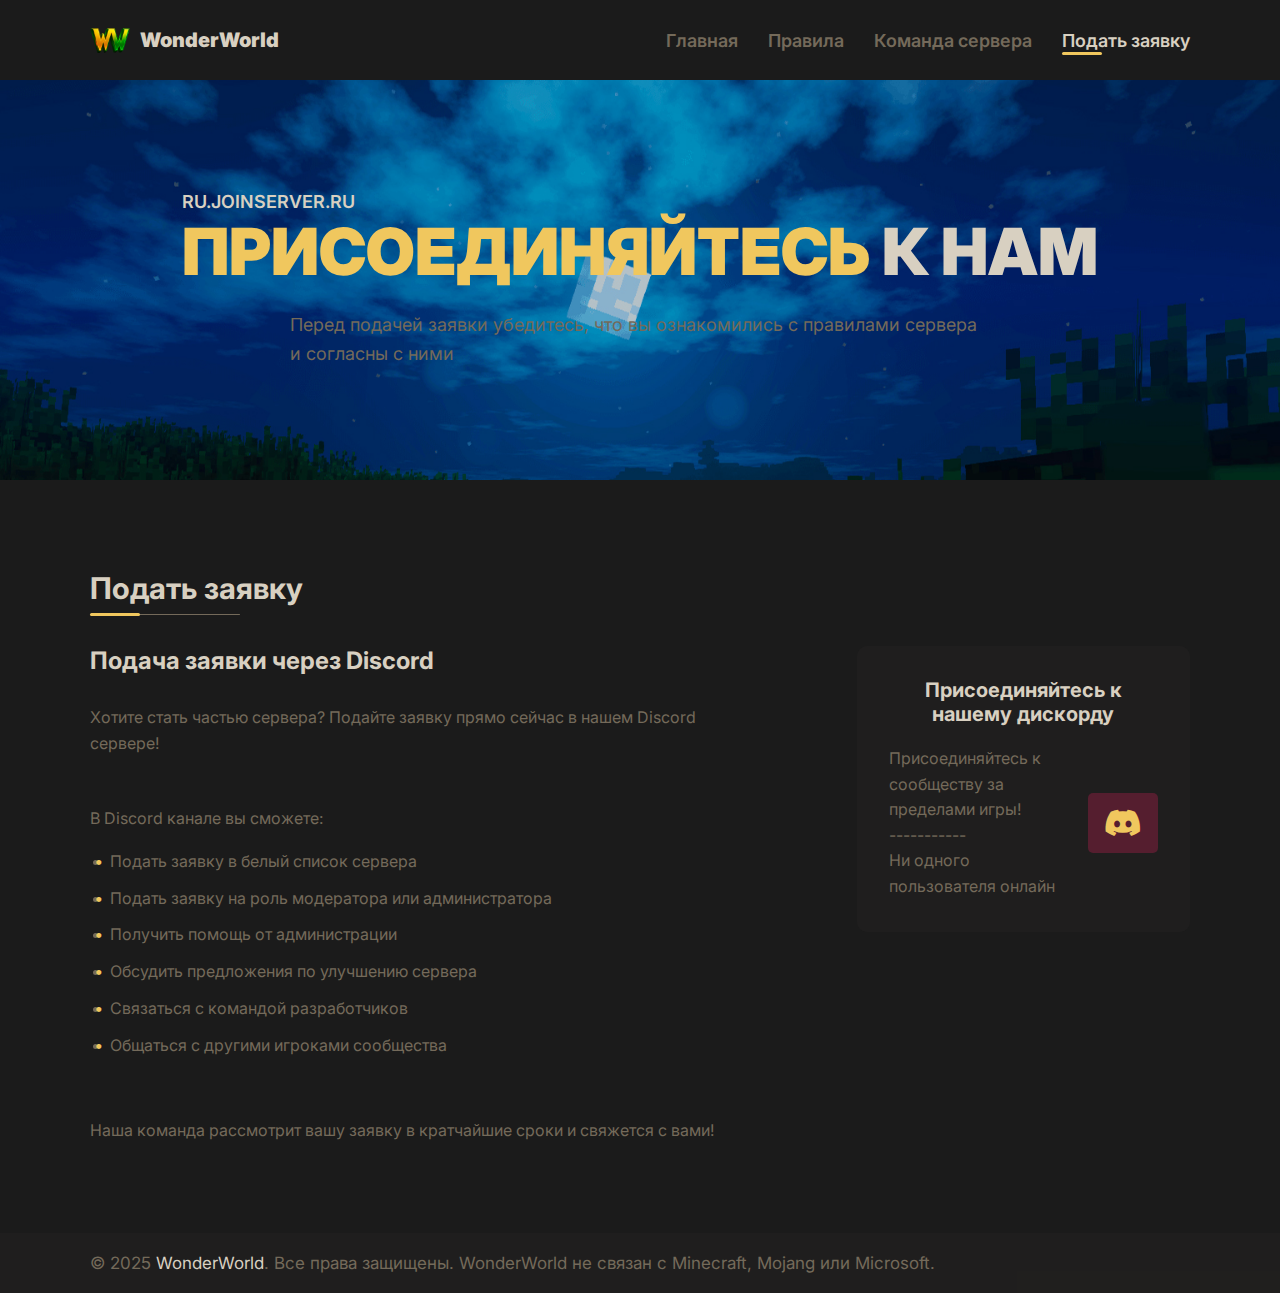
<file: contact.html>
<!DOCTYPE html><html lang="ru">

  <head>
    <meta charset="UTF-8">
    <meta name="viewport"
        content="width=device-width, user-scalable=no, initial-scale=1.0, maximum-scale=1.0, minimum-scale=1.0">
    <meta http-equiv="X-UA-Compatible" content="ie=edge">

    <link rel="icon" href="images/logo.png">
    <link href="https://cdnjs.cloudflare.com/ajax/libs/font-awesome/6.0.0-beta3/css/all.min.css" rel="stylesheet">
    <meta name="description"
        content="Подайте заявку на приватный сервер!">
    <meta name="author" content="nikinok">

    <link rel="stylesheet" href="css/global.css">
  <link rel="stylesheet" href="css/contact.css">

  <title>WonderWorld | Подать заявку</title>
</head>
<body>
  <!--Navbar-->
  <div class="navbar">
    <div class="menu-mobile">
      <a href="index.html">
        <div class="logo">
          <img src="images/logo.png" alt="Server logo" class="logo-img">
          <h3 class="server-name">Сервер</h3>
        </div>
      </a>

      <div class="hamburger">
        <i class="fa-solid fa-bars"></i>
    </div>
    </div>

    <div class="links">
      <a href="index.html" class="link">Главная</a>
      <a href="rules.html" class="link">Правила</a>
      <a href="admin-team.html" class="link">Команда сервера</a>
      <a href="#" class="link active">Подать заявку</a>
    </div>
  </div>

  <!--Header-->
  <section id="header">
    <div class="content">
      <div class="info">
        <p class="minecraft-server-ip">айпи</p>
        <h1 class="title"><span>Присоединяйтесь</span> к нам</h1>
      </div>
      <p class="description">
        Перед подачей заявки убедитесь, что вы ознакомились с правилами сервера и согласны с ними
            </p>
    </div>
  </section>

  <!--Contacts-->
  <section id="contacts">
    <div class="content">
      <h2 class="section-title">Подать заявку</h2>

      <div class="columns">
        <div class="application-info">
          <h3 class="info-title">Подача заявки через Discord</h3>
          <div class="info-content">
            <p class="description">
              Хотите стать частью сервера? Подайте заявку прямо сейчас в нашем Discord сервере! 
            </p>
            <br>
            <p class="description">
              В Discord канале вы сможете:
            </p>
            <ul class="features-list">
              <li>Подать заявку в белый список сервера</li>
              <li>Подать заявку на роль модератора или администратора</li>
              <li>Получить помощь от администрации</li>
              <li>Обсудить предложения по улучшению сервера</li>
              <li>Связаться с командой разработчиков</li>
              <li>Общаться с другими игроками сообщества</li>
            </ul>
            <br>
            <p class="description">
              Наша команда рассмотрит вашу заявку в кратчайшие сроки и свяжется с вами!
            </p>
          </div>
        </div>

        <a href="https://discord.gg/PVNWyXKHYD" class="url discord-link">
          <div class="link">
            <h5>Присоединяйтесь к нашему дискорду</h5>
            <div class="link-description">
              <p class="description">
                Присоединяйтесь к сообществу за пределами игры!
                <br>-----------
                <br><span class="discord-online-users">Ни одного</span> пользователя онлайн
              </p>
              <div class="icon">
                <i class="fa-brands fa-discord"></i>
              </div>
            </div>
          </div>
        </a>
      </div>
    </div>
  </section>

  <!--Footer-->
  <footer id="footer">
    <p class="copyright">© 2025 <span class="server-name-footer">WonderWorld</span>. Все права защищены. WonderWorld не
        связан с Minecraft, Mojang или Microsoft.</p>

</footer>

<script src="js/script.js"></script>

</body></html>
</file>
<file: css/global.css>
@import url('https://fonts.googleapis.com/css2?family=Inter:wght@100;200;300;400;500;600;700;800;900&display=swap'); /*font-family: 'Inter', sans-serif;*/

* {
  margin: 0;
  padding: 0;
  box-sizing: border-box;
  scroll-behavior: smooth;
}

:root {
  --main-font: 'Inter', sans-serif;
  --main-color: #F0C75E;
  --background-color: #1B1B1B;
  --white-color: #D8D0C1; 
  --black-color: #0E0E0E;
  --description-color: #746A5A;

  --green-color: #4A734D;
  --ip-copied-background: rgba(74, 115, 77, 0.17);
  --ip-copied-icon-background: rgba(74, 115, 77, 0.5);

  --copy-ip-button-background: rgba(139, 30, 63, 0.7);
  --how-to-join-button-background: rgba(116, 106, 90, 0.2);
  --stats-background: rgba(116, 106, 90, 0.05); 
  --stat-icon-background-2: rgba(139, 30, 63, 0.5); 

  --scroll-bar: rgba(116, 106, 90, 0.3); 
  --scroll-bar-hover: #5B534A;

  --red-color: #C72C41; 
  --warning-background: rgba(199, 44, 65, 0.17); 
  --warning-icon-background: rgba(199, 44, 65, 0.5);
  --warning-color: #B0525E; 

  /*Admin-Team rank colors*/
  --default-rank-color: rgba(210, 208, 208, 0.3);
}

body {
  background: var(--background-color);
  font-family: var(--main-font);
}

/*Navbar*/
.navbar {
  display: flex;
  width: 100%;
  flex-direction: row;
  justify-content: space-between;
  align-items: center;
  padding: 20px 150px;
  background: var(--background-color);
  transition: 0.3s ease-in-out;
}

.navbar a {
  text-decoration: none;
}

.navbar .menu-mobile {
  display: flex;
  flex-direction: row;
  justify-content: space-between;
  align-items: center;
}

.navbar .menu-mobile .logo {
  display: flex;
  flex-direction: row;
  justify-content: left;
  align-items: center;
  gap: 10px;
}

.navbar .menu-mobile .logo img {
  max-width: 40px;
  height: auto;
}

.navbar .menu-mobile .logo h3 {
  color: var(--white-color);
  font-weight: 900;
  font-size: 20px;
}

.navbar .links {
  display: flex;
  flex-direction: row;
  gap: 30px;
  transition: 0.3s ease-in-out;
}

.navbar .links .link {
  color: var(--description-color);
  font-size: 18px;
  font-weight: 600;
  text-decoration: none;
  position: relative;
  transition: 0.2s;
}

.navbar .links .link.active {
  color: var(--white-color);
}

.navbar .links .link.active::after {
  content: "";
  position: absolute;
  bottom: -4px;
  left: 0;
  width: 40px;
  height: 3px;
  border-radius: 5px;
  background: var(--main-color);
}

.navbar .links .link:not(.active):hover {
  color: var(--white-color);
}

.navbar .menu-mobile .hamburger {
  color: var(--white-color);
  font-size: 20px;
  cursor: pointer;
  transition: 0.5s;
  display: none;
}

.navbar .menu-mobile .hamburger:hover {
  opacity: 0.8;
}

.navbar.active {
  max-height: 1000px;
}

.navbar.active .links {
  opacity: 1;
  z-index: 2;
}

/*Footer*/
#footer {
  padding: 20px 150px;
  width: 100%;
  display: flex;
  flex-direction: row;
  justify-content: space-between;
}

#footer p {
  color: var(--description-color);
  font-size: 17px;
}

#footer p span {
  color: var(--white-color);
}

#footer .social-links {
  display: flex;
  flex-direction: row;
  gap: 15px;
}

#footer .social-links .link {
  color: var(--description-color);
  text-decoration: none;
  font-size: 20px;
  transition: 0.2s;
}

#footer .social-links .link:hover {
  color: var(--white-color);
}

/*Scrollbar*/
::-webkit-scrollbar {
  width: 5px;
}

::-webkit-scrollbar-track {
  background: var(--stats-background);
}

::-webkit-scrollbar-thumb {
  background: var(--scroll-bar);
}

::-webkit-scrollbar-thumb:hover {
  background: var(--scroll-bar-hover);
}

/*Other*/
section:not(#header) .content {
  padding: 90px 150px;
  width: 100%;
}

/*Responsive*/
@media screen and (max-width: 1625px) {
  .navbar {
    padding: 20px 90px;
  }
}

@media screen and (max-width: 819px) {
  .navbar {
    padding: 20px 30px;
  }
}

@media screen and (max-width: 867px) {
  .navbar {
    flex-direction: column;
    gap: 30px;
    max-height: 90px;
  }

  .navbar .menu-mobile {
    width: 100%;
  }

  .navbar .menu-mobile .hamburger {
    display: flex;
  }

  .navbar .links {
    flex-direction: column;
    order: 2;
    width: 100%;
    opacity: 0;
    z-index: -1;
  }
}

@media screen and (max-width: 1625px) {
  section:not(#header) .content {
    padding: 90px;
  }

  #footer {
    padding: 20px 90px;
  }
}

@media screen and (max-width: 819px) {
  section:not(#header) .content {
    padding: 50px 30px;
  }

  #footer {
    padding: 20px 30px;
  }
}

@media screen and (max-width: 564px) {
  #footer {
    flex-direction: column;
    gap: 30px;
    align-items: center;
    justify-content: center;
    text-align: center;
  }
}
</file>
<file: css/contact.css>
@import "./global.css";

/*Header*/
#header {
    background: url("../images/header-background.jpg") no-repeat fixed center;
    min-width: 100%;
    min-height: 400px;
    height: 30vh;
    background-size: cover;
    -moz-background-size: cover;
    -o-background-size: cover;
    -webkit-background-size: cover;
    z-index: 0;
    display: flex;
    align-items: center;
}

#header .content {
    display: flex;
    flex-direction: column;
    gap: 20px;
    align-items: center;
    padding: 30px;
    width: 100%;
}

#header .content .info {
    display: flex;
    flex-direction: column;
}

#header .content .info .minecraft-server-ip {
    color: var(--white-color);
    text-transform: uppercase;
    font-size: 18px;
    font-weight: 600;
}

#header .content .info .title {
    color: var(--white-color);
    text-transform: uppercase;
    font-size: 65px;
    font-weight: 900;
}

#header .content .info .title span {
    color: var(--main-color);
}

#header .content .description {
    color: var(--description-color);
    font-size: 18px;
    font-weight: 400;
    max-width: 700px;
    line-height: 1.6;
}

/*Contacts*/
#contacts .content {
    display: flex;
    flex-direction: column;
    gap: 40px;
}

#contacts .content .section-title {
    font-size: 30px;
    font-weight: 700;
    color: var(--white-color);
    position: relative;
}

#contacts .content .section-title::before {
    content: "";
    position: absolute;
    bottom: -9px;
    left: 0;
    width: 150px;
    height: 1px;
    border-radius: 5px;
    background: var(--description-color);
}

#contacts .content .section-title::after {
    content: "";
    position: absolute;
    bottom: -10px;
    left: 0;
    width: 50px;
    height: 3px;
    border-radius: 5px;
    background: var(--main-color);
}

#contacts .content .columns {
    display: flex;
    flex-direction: row;
    justify-content: space-between;
    gap: 100px;
}

/* Application Info Styles */
#contacts .content .columns .application-info {
    display: flex;
    flex-direction: column;
    gap: 20px;
    flex: 2;
}

#contacts .content .columns .application-info .info-title {
    font-size: 24px;
    font-weight: 700;
    color: var(--white-color);
    margin-bottom: 10px;
}

#contacts .content .columns .application-info .info-content {
    display: flex;
    flex-direction: column;
    gap: 15px;
}

#contacts .content .columns .application-info .description {
    color: var(--description-color);
    font-size: 16px;
    line-height: 1.6;
}

#contacts .content .columns .application-info .features-list {
    margin-left: 20px;
    color: var(--description-color);
    font-size: 16px;
    line-height: 1.8;
}

#contacts .content .columns .application-info .features-list li {
    margin-bottom: 8px;
    position: relative;
}

#contacts .content .columns .application-info .features-list li::before {
    content: "•";
    color: var(--main-color);
    font-weight: bold;
    position: absolute;
    left: -15px;
}

/* Discord Link Styles */
#contacts .content .columns .url {
    text-decoration: none;
    height: fit-content;
    flex: 1;
}

#contacts .content .columns .url .link {
    background: var(--stats-background);
    border-radius: 10px;
    padding: 30px;
    transition: 0.3s;
    display: flex;
    flex-direction: column;
    gap: 20px;
    border: 2px solid transparent;
}

#contacts .content .columns .url .link:hover {
    border-color: var(--main-color);
    transform: translateY(-5px);
}

#contacts .content .columns .url .link h5 {
    color: var(--white-color);
    font-size: 20px;
    font-weight: 700;
    text-align: center;
}

#contacts .content .columns .url .link .link-description {
    display: flex;
    flex-direction: row;
    justify-content: space-between;
    align-items: center;
    gap: 20px;
}

#contacts .content .columns .url .link .link-description .description {
    color: var(--description-color);
    font-size: 16px;
    line-height: 1.6;
    flex: 1;
}

#contacts .content .columns .url .link .link-description .icon {
    border-radius: 5px;
    background: var(--stat-icon-background-2);
    padding: 15px;
    transition: 0.3s;
    min-width: 70px;
    display: flex;
    justify-content: center;
    align-items: center;
}

#contacts .content .columns .url .link .link-description .icon i {
    font-size: 30px;
    color: var(--main-color);
}

#contacts .content .columns .url:hover .link .link-description .icon {
    transform: scale(1.1);
    background: var(--main-color);
}

#contacts .content .columns .url:hover .link .link-description .icon i {
    color: var(--white-color);
}

/*Footer*/
#footer {
    background: var(--stats-background);
}

/*Responsive*/
@media screen and (max-width: 1200px) {
    #contacts .content .columns {
        gap: 50px;
    }
}

@media screen and (max-width: 900px) {
    #contacts .content .columns {
        flex-direction: column;
        gap: 40px;
    }
    
    #contacts .content .columns .application-info {
        flex: 1;
    }
    
    #contacts .content .columns .url {
        flex: 1;
    }
}

@media screen and (max-width: 819px) {
    #header .content {
        padding: 150px 30px;
    }

    #header .content .info .minecraft-server-ip {
        font-size: 15px;
    }

    #header .content .info .title {
        font-size: 40px;
    }

    #header .content .description {
        font-size: 16px;
    }
}

@media screen and (max-width: 530px) {
    #header .content {
        justify-content: start;
        align-items: start;
    }

    #header .content .info .title {
        font-size: 30px;
    }
    
    #contacts .content .columns .application-info .info-title {
        font-size: 20px;
    }
    
    #contacts .content .columns .url .link h5 {
        font-size: 18px;
    }
    
    #contacts .content .columns .url .link .link-description {
        flex-direction: column;
        text-align: center;
    }
}
</file>
